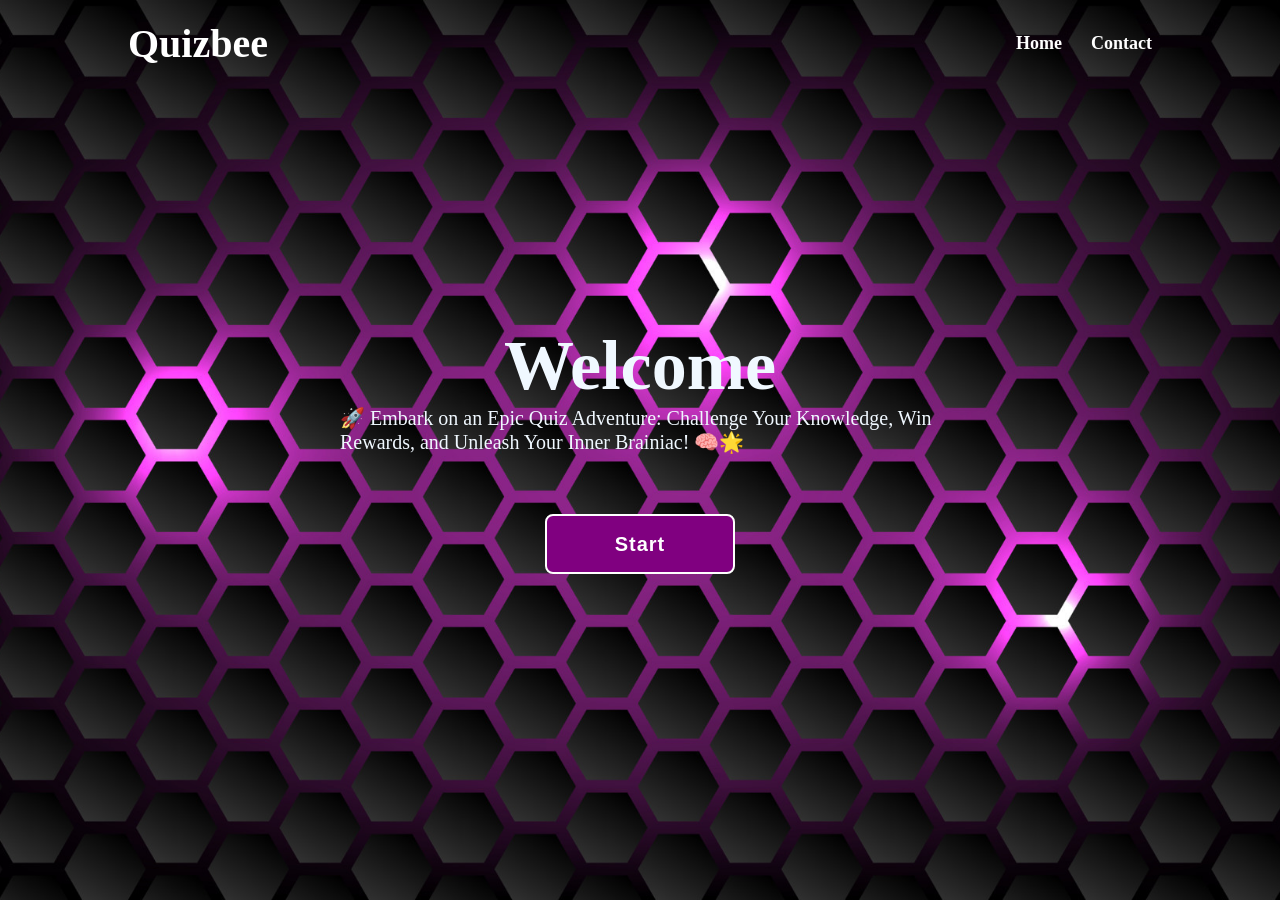
<file: index.html>
<!DOCTYPE html>
<html lang="en">
<head>
    <meta charset="UTF-8">
    <meta name="viewport" content="width=device-width, initial-scale=1.0">
    <link rel="stylesheet" href="style.css">
    <title>Quizbee</title>
</head>
<body>
   <main class="main">
    <header class="header">
     <a href="" class="logo">Quizbee</a>
     <nav class="navbar">
        <a href="#bttuns">Home</a>
      
        <a href="#">Contact</a>

     </nav>
    </header>
    <div class="container">
      <section class="quiz-sec">
      <div class="qbox">
         <h1>Questions</h1>
         <div class="headerq">
            <span class="topscore">Score : 0 / 5</span>
         </div>
         <h2 class="qtext">What does HTML stand for?</h2>
         <div class="optionlist">
            <div class="options">
               <span>A. Hyper Text Markup Language</span>
            </div>
            <div class="options">
               <span>B Home Tool Markup Language</span>
            </div>
            <div class="options">
               <span>C. Hyperlinks and Text Markup Language</span>
            </div>
            <div class="options">
               <span>D. Hyperlinking Text Mark Language</span>
            </div>
         </div>
         <div class="qfooter">
            <span class="qtotal">1 of 5 Questions</span>
            <button class="nextq">Next</button>
            
         </div>
      </div>
      
   </section>
    <section class="front-page">
     <div class="hcontent">
      <h1>Welcome</h1>
      <p>🚀 Embark on an Epic Quiz Adventure: Challenge Your Knowledge, Win Rewards, and Unleash Your Inner Brainiac! 🧠🌟</p>
      <button class="startbut">Start</button>
     </div>
    </section>
   </div>
   </main>
   
      <div class="rulespage">
       <h2>Rules</h2>
       <span class="info">1. Each quiz consists of a set number of questions.</span>
       <span class="info">2. Users must select one of the four provided options for each question.</span>
       <span class="info">3. Once an answer is submitted, it cannot be changed.</span>
       <span class="info">4. A score summary is provided at the end of the quiz.</span>
       
       <div class="bttuns">
         <button class="info exitbutton">Exit</button>
         <a class="info continuebutton" href="#">Continue</a>
       </div>
      </div>
   
   <script src="script.js"></script>
</body>
</html>
</file>
<file: style.css>
*{
    padding: 0;
    margin: 0;
    box-sizing: border-box;

}
body{
    color: aliceblue;
    overflow: hidden;
}
.header{
    position: fixed;
    top:0;
    left: 0;
    width: 100%;
    padding: 20px 10%;
    display: flex;
    z-index: 100;
    background:transparent;
    justify-content: space-between;
    align-items: center;
}
.logo{
    font-size: 40px;
    text-decoration: none;
    color: white;
    font-weight: 800;
}
.navbar a{
    font-size: 18px;
    text-decoration: none;
    color: white;
    font-weight: 700;
    margin-left: 25px;
    transition: 0.3s;
}
.navbar a:hover{
    color: blueviolet;
}
.main{
    min-height: 100vh;
    background: url(walp.jpg) no-repeat;
    background-size: cover;
    background-position: center;
    transition: .3s;
}
.main.active{
    filter: blur(16px);
}
.main.remove{
    filter: blur(0px);
}

.front-page{
    position: relative;
    left: -50%;
   width: 100%;
   display: flex;
   justify-content: center;
   align-items: center;

}
.hcontent{
    max-width: 600px;
    display: flex;
    flex-direction: column;
    align-items: center;
}
.hcontent h1{
    font-size: 70px;
    font-weight: 800;
}
.hcontent p{
    font-size: 20px;
    font-weight: 500;
    margin-bottom: 10%;
}
.startbut{
    width: 190px;
    color: white;
    font-size: 20px;
    height: 60px;
    border: 2px solid white;
    border-radius: 8px;
    size: 20px;
    background: purple;
    letter-spacing: 1px;
    font-weight: 600;
    transition: .5s;
    cursor:pointer;
}
.startbut:hover{
    background: black;
}
.rulespage{
    position: absolute;
    top: 50%;
    /* left: 0%; */
    left: 50%;
    width: 500px;
    background:rgb(254, 254, 254);
    border-radius: 7px;
    transform: translate(-50%,-50%);
    opacity: 0;
    pointer-events: none;
    transition: .3s ease;
}
.rulespage.active{
    opacity: 1;
    pointer-events: auto;
}
.rulespage.remove{
    opacity: 0;
    pointer-events: auto;
}
.rulespage h2{
    font-size: 60px;
    color: black;
}
.rulespage .info{
    display: inline-block;
    font-size: 16px;
    color: black;
    font-weight: 500;
    margin: 4px 0px;
}
.rulespage .bttuns{
    display: flex;
    justify-content: space-around;
    flex-direction: row;
    align-items: center;

}
.rulespage .bttuns .info{
    display: flex;
    color: beige;
    justify-content: space-around;
    flex-direction: column;
    align-items: center;
    width: 130px;
    height: 45px;
    background: purple;
    border: 2px solid purple;
    outline: none;
    border-radius: 6px;
    text-decoration: none;
    transition: .5s;
    cursor: pointer;
}
.rulespage .bttuns .info:hover{
    background: black;
}
.container{
    display: flex;
    height: 100vh;
    width: 200%;
}
.quiz-sec{
    position:relative;
     left: -50%; 
     /* left: 0; */
    width: 100%;
    justify-content: center;
    align-items: center;
    background:rgb(22, 8, 8);
    display: flex;
    transition: .8s ease-in-out;
    transition-delay: .25s;
    z-index: 100;
}
.quiz-sec.active{
    background: url(qpp.webp) no-repeat;
    left: 0;
    background-size: cover;
    background-position: center;
    /* backface-visibility: var(-50%); */
}
.quiz-sec .qbox{
    position: relative;
    width: 500px;
    background:rgb(53, 43, 43);
    border: 2px solid purple;
    border-radius: 5px;
    display: flex;
    flex-direction: column;
    padding: 20px 30px;
}
.qbox h1{
    text-align: center;
    font-size: 32px;
    background: linear-gradient(45deg,transparent,purple,transparent);
}
.qbox{
    transition: 0.6s;
}
.qbox .headerq{
    display: flex;
    justify-content: right;
    align-items: center;
    border-bottom: 2px solid purple;
    padding: 20px 0;
}
.headerq span{
    font-size: 18px;
}
.qbox .qtext{
    font-size: 24px;
    font-weight: 600;
    padding:10px 0;
}
 .optionlist .options{
    font-size: 16px;
    background: transparent;
    padding: 12px;
    border: 2px solid rgba(255,255,255, 0.2);
    border-radius: 2px;
    margin: 15px 0;
    cursor: pointer;
    transition: .6s ease;
} 
.optionlist .options:hover{
    background: grey;
}
.optionlist .options.correct{
background: black;
color: green;
border-color: green;
}
.optionlist .options.wrong{
    background: black;
color:red;
border-color: red;
}
.optionlist .options.disable{
pointer-events: none;
}
.qbox .qfooter{
    display: flex;
    justify-content: space-around;
    align-items: center;
    border-top: 2px solid purple;
    margin-top: 30px;
}
.qbox .qfooter .qtotal{
    font-size: 18px;
    font-weight: 400;
}
.qbox .qfooter .nextq{
    color: white;
    width: 100px;
    height: 45px;
    border-radius: 3px;
    background: rgb(111, 104, 111);
    padding: 12px;
    border: 2px solid rgba(255,255,255, 0.2);
    border-radius: 2px;
    margin: 15px 0;
    cursor: pointer;
    transition: .6s ease;
    pointer-events: none;
}
.qbox .qfooter .nextq:hover{
    background:grey;
}
.qbox .qfooter .nextq.active{
    pointer-events: auto;
    background: purple;
}
</file>
